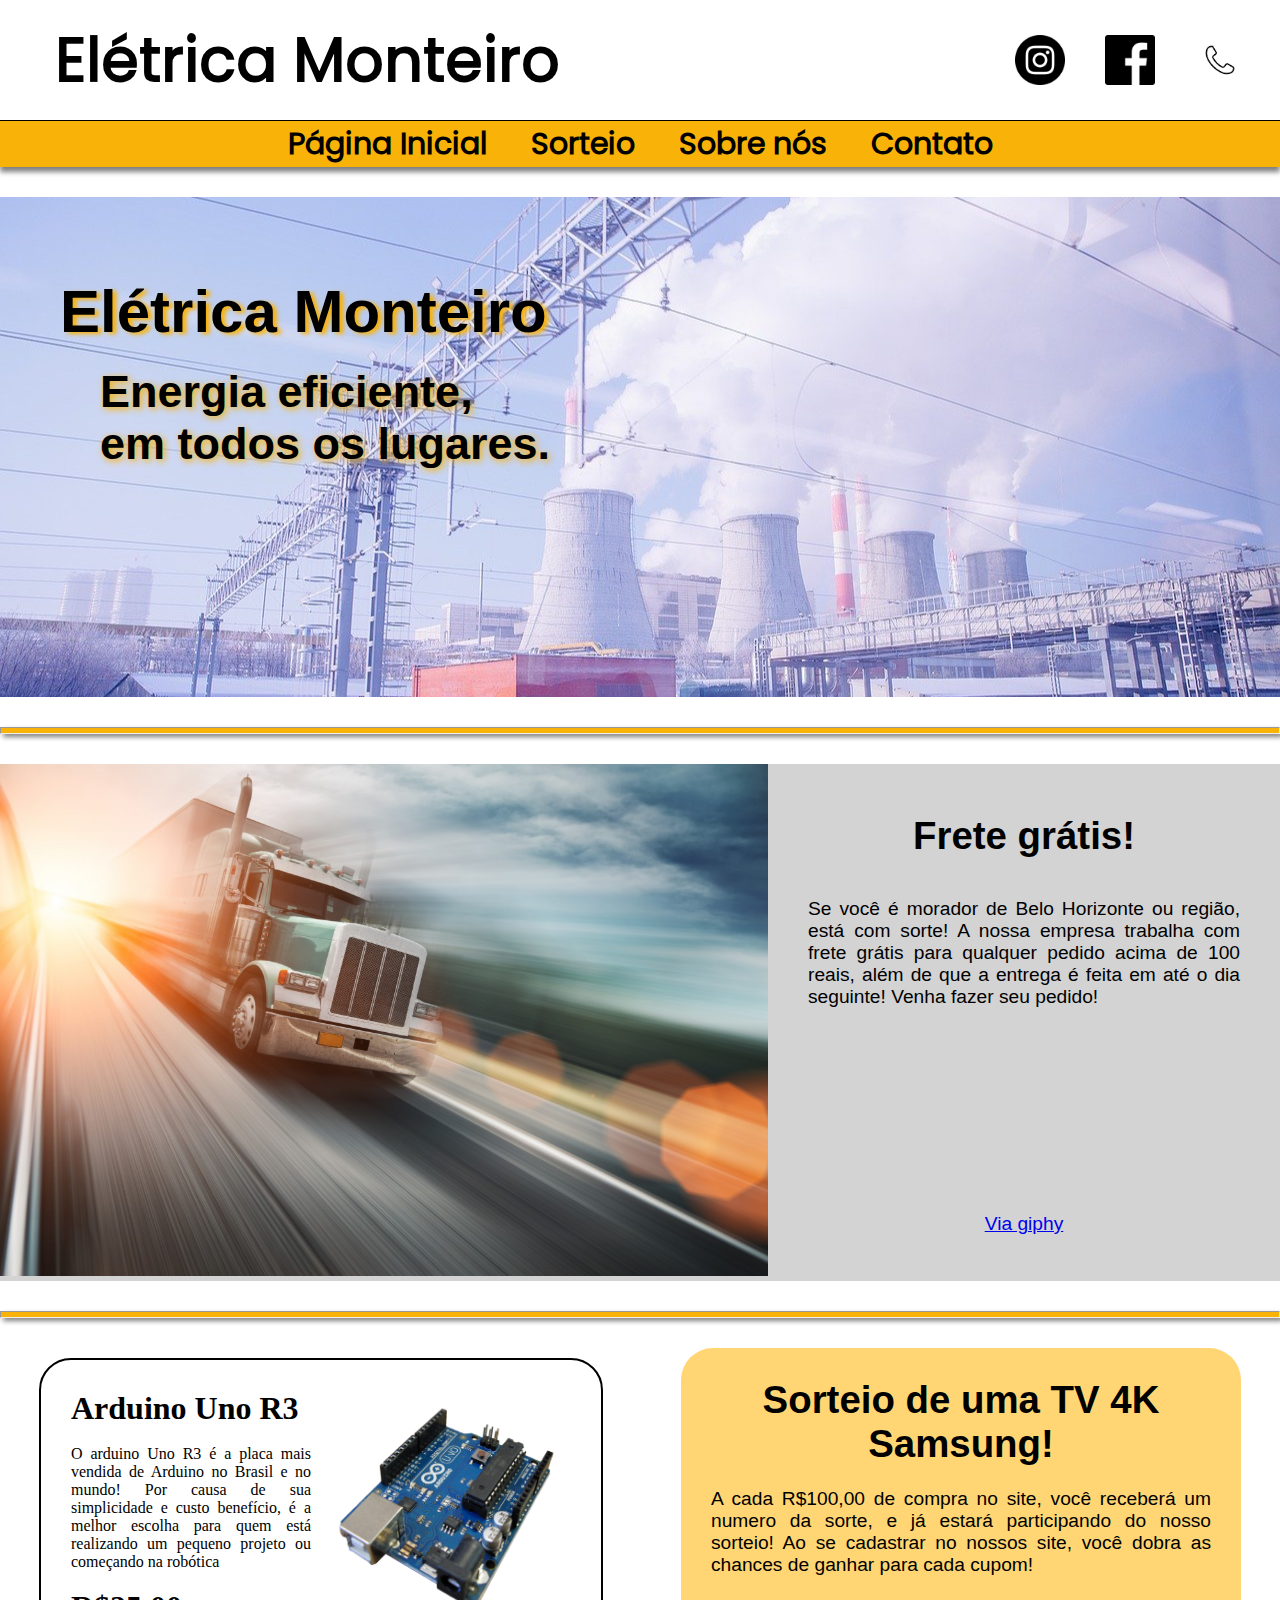
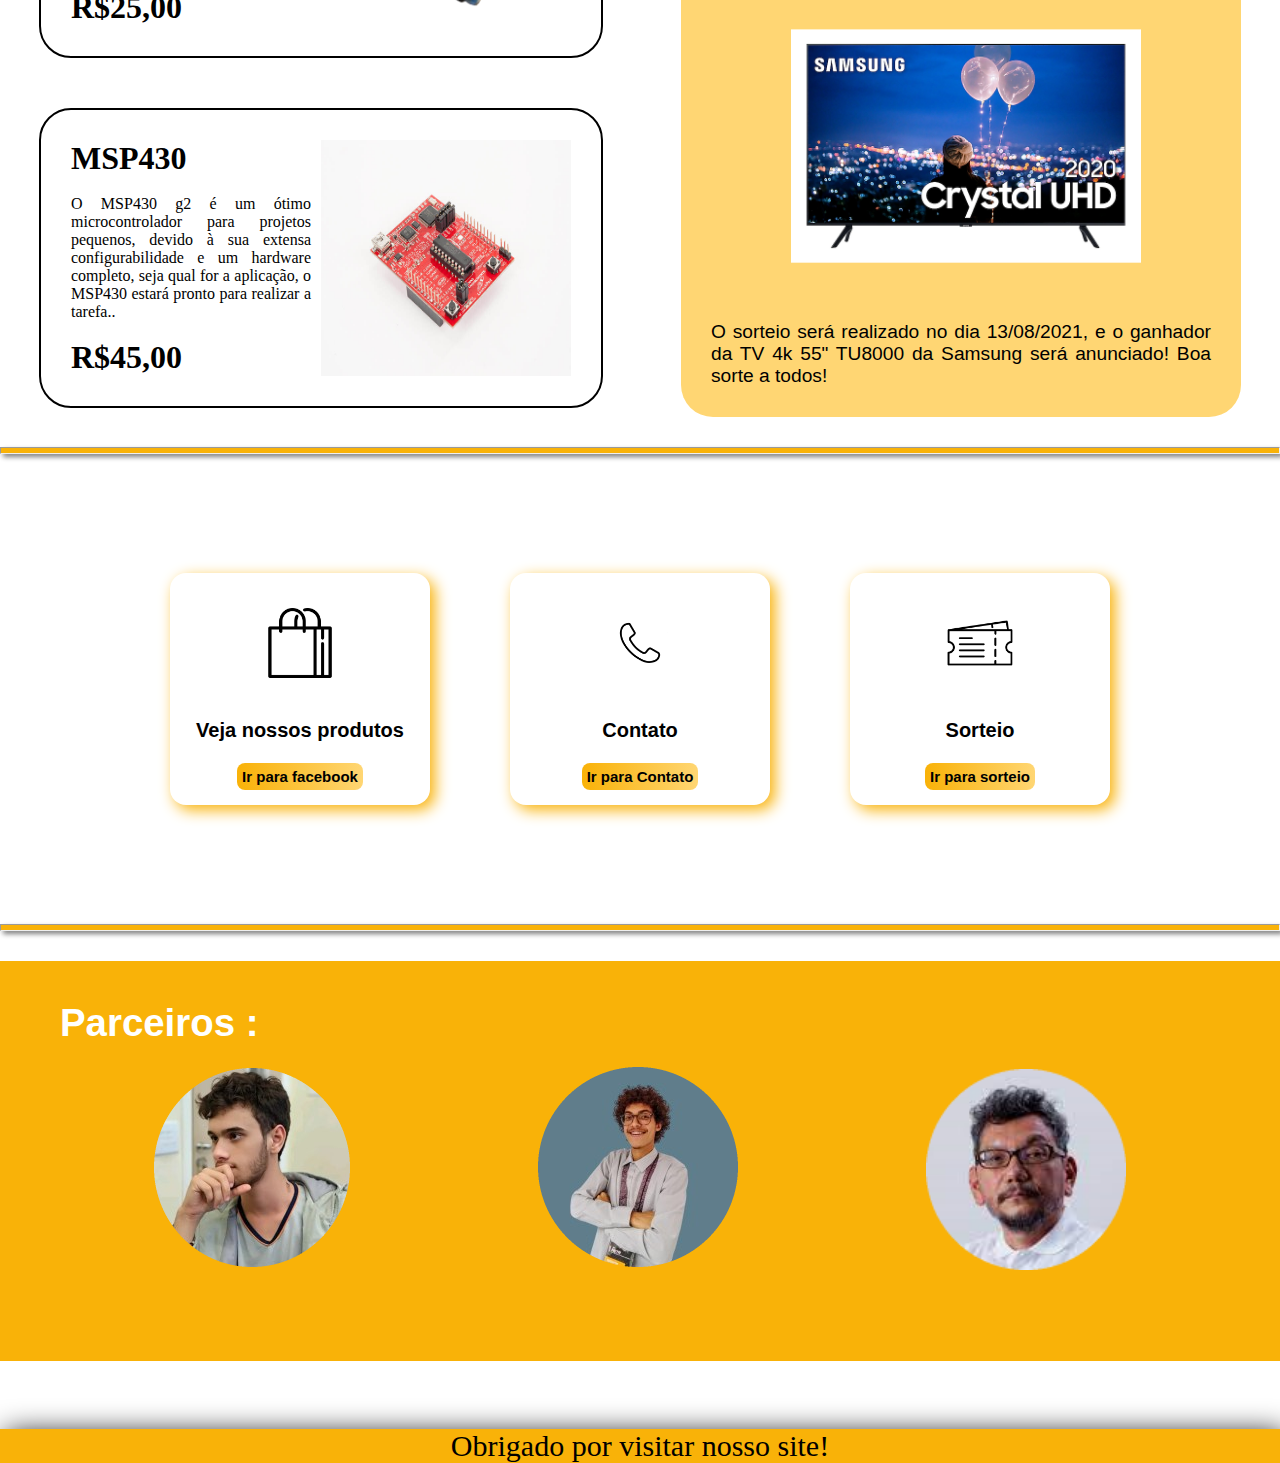
<file: index.html>
<!DOCTYPE html>
    <html lang="pt-br">
    <head>

        <meta charset="utf-8">
        <title>Elétrica Monteiro</title>
        <link rel="stylesheet" href="styleindex.css" >
    </head>
    
    <body>

        <header>
            <a href="index.html" style="text-decoration: none;"><h1>Elétrica Monteiro</h1></a>
            <section>
                <div class="icone"><a href="https://www.freepik.com" title="Freepik" ><img src="arquivos/instagram.png"></a></div><!--Icons made by <a href="https://www.freepik.com" title="Freepik">Freepik</a> from <a href="https://www.flaticon.com/" title="Flaticon">www.flaticon.com</a>-->
                <div class="icone"><a href="https://www.freepik.com" title="Freepik" ><img src="arquivos/logotipo-do-aplicativo-do-facebook.png" ></a></div><!--Icons made by <a href="https://www.freepik.com" title="Freepik">Freepik</a> from <a href="https://www.flaticon.com/" title="Flaticon">www.flaticon.com</a>-->
                <div class="icone"><a href="https://www.freepik.com" title="Freepik" ><img src="arquivos/telefone.png" ></a></div><!--Icons made by <a href="https://www.freepik.com" title="Freepik">Freepik</a> from <a href="https://www.flaticon.com/" title="Flaticon">www.flaticon.com</a>-->
            </section>    
        </header>   

        <nav>
            <a href="index.html">Página Inicial</a>
            <a href="sorteio.html">Sorteio</a>
            <a href="nos.html">Sobre nós</a>
            <a href="contato.html">Contato</a>
        </nav>

        <div class="principal">     <!--Primeira linha de conteúdo, apresentação da empresa-->
                
            <h1 id="titulo">Elétrica Monteiro</h1>
            <h2 id="subtitulo">Energia eficiente, <br>em todos os lugares.</h2>
            
        </div>

        <hr>
        
        <section id="frete">        <!--Segunda linha de conteúdo, com informações sobre o frete-->
            <div id="truck"><img src="arquivos/truck.jpg"></div>
            <div>
                <h1>Frete grátis!</h1>
                <p>Se você é morador de Belo Horizonte ou região, está com sorte! A nossa empresa trabalha com frete grátis para qualquer
                    pedido acima de 100 reais, além de que a entrega é feita em até o dia seguinte! Venha fazer seu pedido!
                </p>
                    <iframe src="https://giphy.com/embed/LP5BIhoTTyn8kgmo0Y" width="150" height="150" frameBorder="0" class="giphy-embed" ></iframe>
                    <br>
                    <a href="https://giphy.com/gifs/amazing-discount-digikala-LP5BIhoTTyn8kgmo0Y">Via giphy</a>
            </div>
        </section>

        <hr>


        <section class="flex">      <!--Terceira linha de conteúdo, com duas "promoçoes" de produtos, alem de informações sobre o sorteio-->

            <section style="margin:auto;">
                <div class="promocao">
                    <div >
                        <h1>Arduino Uno R3</h1> <br>
                        <p> O arduino Uno R3 é a placa mais vendida de Arduino no Brasil e no mundo! Por causa de sua simplicidade
                            e custo benefício, é a melhor escolha para quem está realizando um pequeno projeto ou começando na robótica
                        </p> <br>
                        <h1><b>R$25,00</b></h1>
                    </div>
                    <img src="arquivos/Arduino-uno-perspective.png">
                </div>

                <div class="promocao">
                    <div>
                        <h1>MSP430</h1> <br>
                        <p> O MSP430 g2 é um ótimo microcontrolador para projetos pequenos, devido à sua extensa configurabilidade e 
                            um hardware completo, seja qual for a aplicação, o MSP430 estará pronto para realizar a tarefa..
                        </p> <br>
                        <h1><b>R$45,00</b></h1>
                    </div>
                    <img src="arquivos/msp430.jpg">
                </div>

            </section>

            <aside>     <!--Informações sobre o sorteio-->
                <h1 style="text-align: center;">Sorteio de uma TV 4K Samsung!</h1> <br>
                <p>
                    A cada R$100,00 de compra no site, você receberá um numero da sorte, e já estará participando do nosso sorteio! Ao se cadastrar no nossos
                    site, você dobra as chances de ganhar para cada cupom!
                </p>
                <img src="arquivos/tv4k.webp">
                <p>
                    O sorteio será realizado no dia 13/08/2021, e o ganhador da TV 4k 55" TU8000 da Samsung será anunciado! Boa sorte a todos!
                </p>
            </aside>

        </section>

        <hr>

        <section class="container">     <!-- Cartões interativos com redirecionamentos-->
    
            <div class="card">  <!--Cartão que leva ao facebook (inexistente)-->
            <a><div><img src="arquivos/sacola-de-compras-aberta.png"></div></a><!--<div>Ícones feitos por <a href="https://www.freepik.com" title="Freepik">Freepik</a> from <a href="https://www.flaticon.com/br/" title="Flaticon">www.flaticon.com</a></div>-->
                <br>
                <h1>Veja nossos produtos</h1>
                <br>
                <a><button>Ir para facebook</button></a>
            </div>

            <div class="card">  <!--Cartão de conotato-->
                <a href="contato.html"><div><img src="arquivos/telefone.png"></div></a>    
                <br>
                <h1>Contato</h1>
                <br>
                <a href="contato.html"><button>Ir para Contato</button></a>
            </div>

            <div class="card">      <!--Cartão que leva ao sorteio-->
                <a href="sorteio.html"><div><img src="arquivos/ticket.png"></div></a><!-- <div>Icons made by <a href="https://www.flaticon.com/authors/good-ware" title="Good Ware">Good Ware</a> from <a href="https://www.flaticon.com/" title="Flaticon">www.flaticon.com</a></div>-->
                <br>
                <h1>Sorteio</h1>
                <br>
                <a href="sorteio.html"><button>Ir para sorteio</button></a>
            </div>

        </section>

        <hr>

        <section class="parceiros">
            <h1> Parceiros : </h1> 
            
            <br>
            
            <div>

                <div><a href="https://www.linkedin.com/in/hugo-maia-1a2510195/"><img src="arquivos/hugo.png" alt="Hugo Maia"></a></div>

                <div> <a href="https://www.linkedin.com/in/joao-nonato/"><img src="arquivos/nonato.png" alt="João Nonato"></a></div>

                <div><img src="arquivos/anno.png" width="200px" alt="Hideaki Anno"></div>

            </div>

        </section>

        <br>

        <footer>
            <p>Obrigado por visitar nosso site!</p>
        </footer>
    
    </body>
</file>
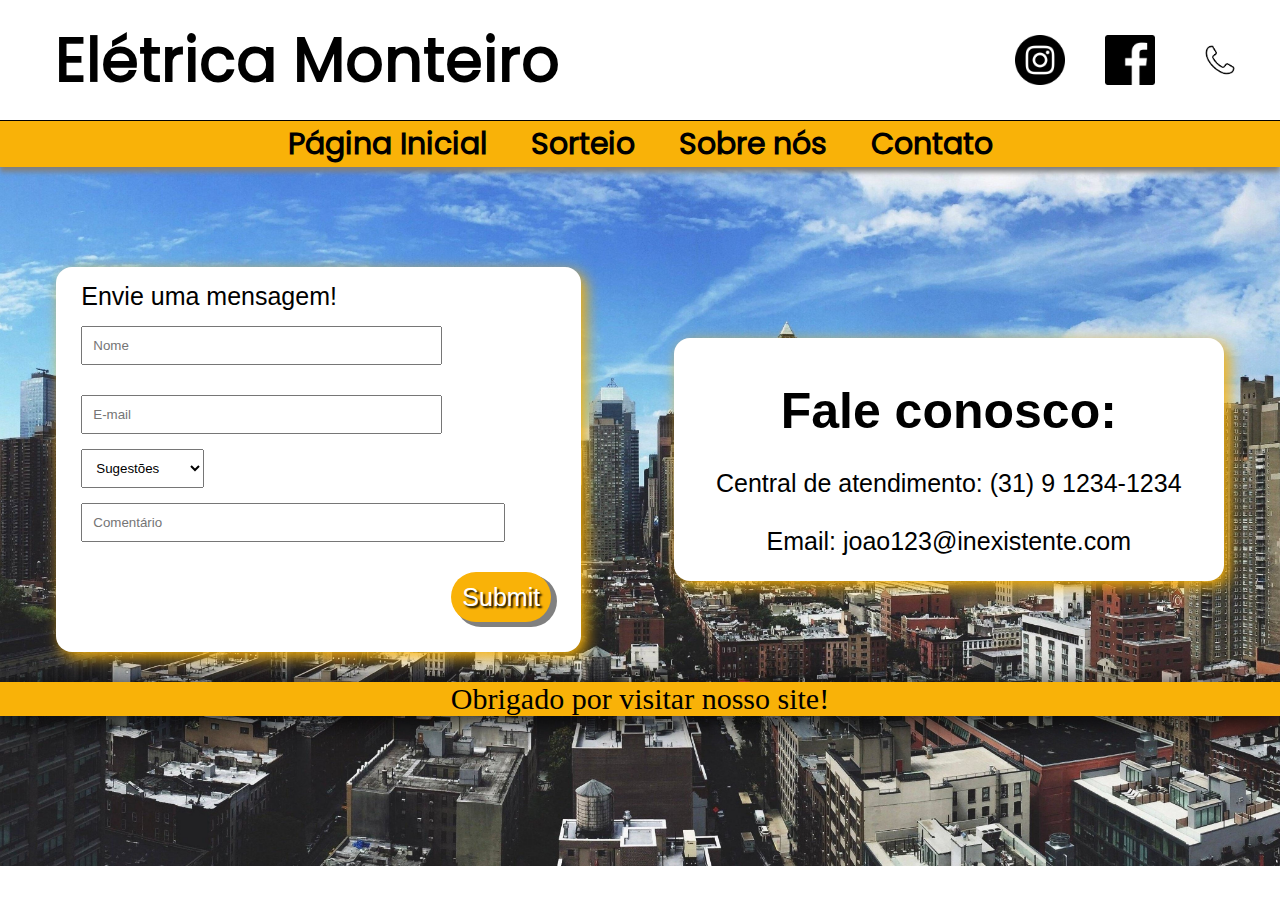
<file: contato.html>
<!DOCTYPE html>
    <html lang="pt-br">
    <head>

        <meta charset="utf-8">
        <title>Serviços</title>
        <link rel="stylesheet" href="stylecontato.css" >
    </head>
    
    <body>

        <header>
            <a href="index.html" style="text-decoration: none;"><h1>Elétrica Monteiro</h1></a>
            <section>
                <div class="icone"><a href="https://www.freepik.com" title="Freepik" ><img src="arquivos/instagram.png"></a></div><!--Icons made by <a href="https://www.freepik.com" title="Freepik">Freepik</a> from <a href="https://www.flaticon.com/" title="Flaticon">www.flaticon.com</a>-->
                <div class="icone"><a href="https://www.freepik.com" title="Freepik" ><img src="arquivos/logotipo-do-aplicativo-do-facebook.png" ></a></div><!--Icons made by <a href="https://www.freepik.com" title="Freepik">Freepik</a> from <a href="https://www.flaticon.com/" title="Flaticon">www.flaticon.com</a>-->
                <div class="icone"><a href="https://www.freepik.com" title="Freepik" ><img src="arquivos/telefone.png" ></a></div><!--Icons made by <a href="https://www.freepik.com" title="Freepik">Freepik</a> from <a href="https://www.flaticon.com/" title="Flaticon">www.flaticon.com</a>-->
            </section>    
        </header>   

        <nav>
            <a href="index.html">Página Inicial</a>
            <a href="sorteio.html">Sorteio</a>
            <a href="nos.html">Sobre nós</a>
            <a href="contato.html">Contato</a>
        </nav>

        <section class="container">

            <div class="card">          <!--Formulario de contato-->
                <form action="contato.php" method="GET">
                    <p>Envie uma mensagem!</p>
                    <input type="text" placeholder="Nome" size="40" required>  <br>
                    <input type="email" placeholder="E-mail" size="40" required>   <br>
                    <select style="padding:10px;" required>
                        <option>Sugestões</option>
                        <option>Dúvidas</option>
                        <option>Reclamações</option>
                        <option>Outros</option>
                    </select>
                    <p><input type="text" size="70" placeholder="Comentário" required></p>

                    <div id="enviar"><input type="submit" class="but"></div>
                </form>
            </div>

            <div class="card">      <!--Dados de contato-->
                <br> <h1>Fale conosco:</h1> <br> 
                <p>Central de atendimento: (31) 9 1234-1234</p> <br>
                <p>Email: joao123@inexistente.com</p>
            </div>

        </section>
    
        <footer>
            <p>Obrigado por visitar nosso site!</p>
        </footer>
    
    </body>
</file>
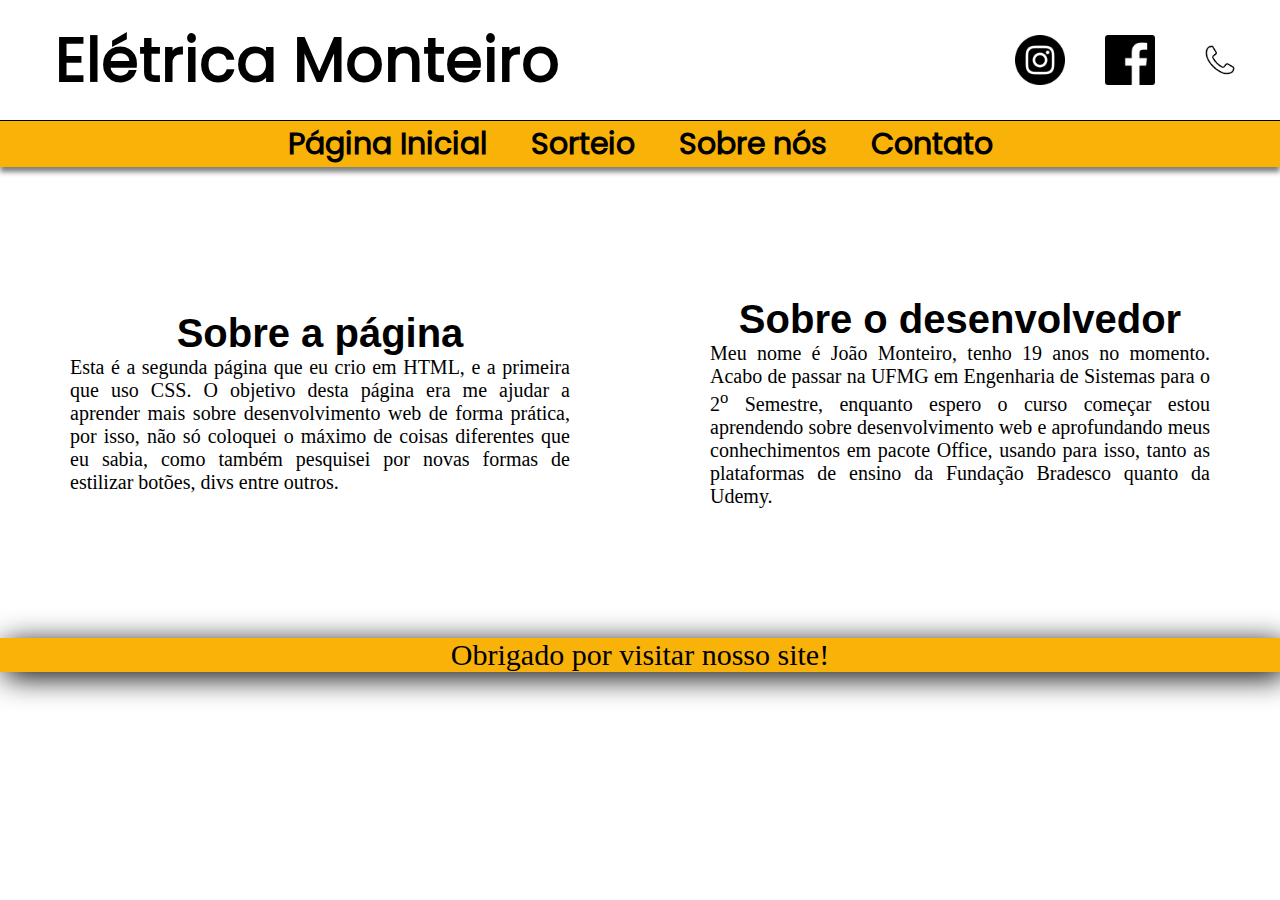
<file: nos.html>
<!DOCTYPE html>
    <html lang="pt-br">
    <head>

        <meta charset="utf-8">
        <title>Serviços</title>
        <link rel="stylesheet" href="stylenos.css" >
    </head>
    
    <body>

        <header>
            <a href="index.html" style="text-decoration: none;"><h1>Elétrica Monteiro</h1></a>
            <section>
                <div class="icone"><a href="https://www.freepik.com" title="Freepik" ><img src="arquivos/instagram.png"></a></div><!--Icons made by <a href="https://www.freepik.com" title="Freepik">Freepik</a> from <a href="https://www.flaticon.com/" title="Flaticon">www.flaticon.com</a>-->
                <div class="icone"><a href="https://www.freepik.com" title="Freepik" ><img src="arquivos/logotipo-do-aplicativo-do-facebook.png" ></a></div><!--Icons made by <a href="https://www.freepik.com" title="Freepik">Freepik</a> from <a href="https://www.flaticon.com/" title="Flaticon">www.flaticon.com</a>-->
                <div class="icone"><a href="https://www.freepik.com" title="Freepik" ><img src="arquivos/telefone.png" ></a></div><!--Icons made by <a href="https://www.freepik.com" title="Freepik">Freepik</a> from <a href="https://www.flaticon.com/" title="Flaticon">www.flaticon.com</a>-->
            </section>    
        </header>   

        <nav>
            <a href="index.html">Página Inicial</a>
            <a href="sorteio.html">Sorteio</a>
            <a href="nos.html">Sobre nós</a>
            <a href="contato.html">Contato</a>
        </nav>

        <section class="row">

            <div > <!--Sobre a página-->
                <h1>Sobre a página</h1>
                <p>Esta é a segunda página que eu crio em HTML, e a primeira que uso CSS. O objetivo desta página era me ajudar a aprender mais sobre
                    desenvolvimento web de forma prática, por isso, não só coloquei o máximo de coisas diferentes que eu sabia, como também
                    pesquisei por novas formas de estilizar botões, divs entre outros. 
                </p>
            </div>

            <div> <!--Sobre o desenvolvedor-->
                <h1 >Sobre o desenvolvedor</h1>
                <p >Meu nome é João Monteiro, tenho 19 anos no momento. Acabo de passar na UFMG em Engenharia de Sistemas para o 2<sup>o</sup>
                    Semestre, enquanto espero o curso começar estou aprendendo sobre desenvolvimento web e aprofundando meus conhechimentos em
                    pacote Office, usando para isso, tanto as plataformas de ensino da Fundação Bradesco quanto da Udemy.
                    
                </p>                
            </div>

        </section>

        <footer>
            <p>Obrigado por visitar nosso site!</p>
        </footer>
       
    </body>
</file>
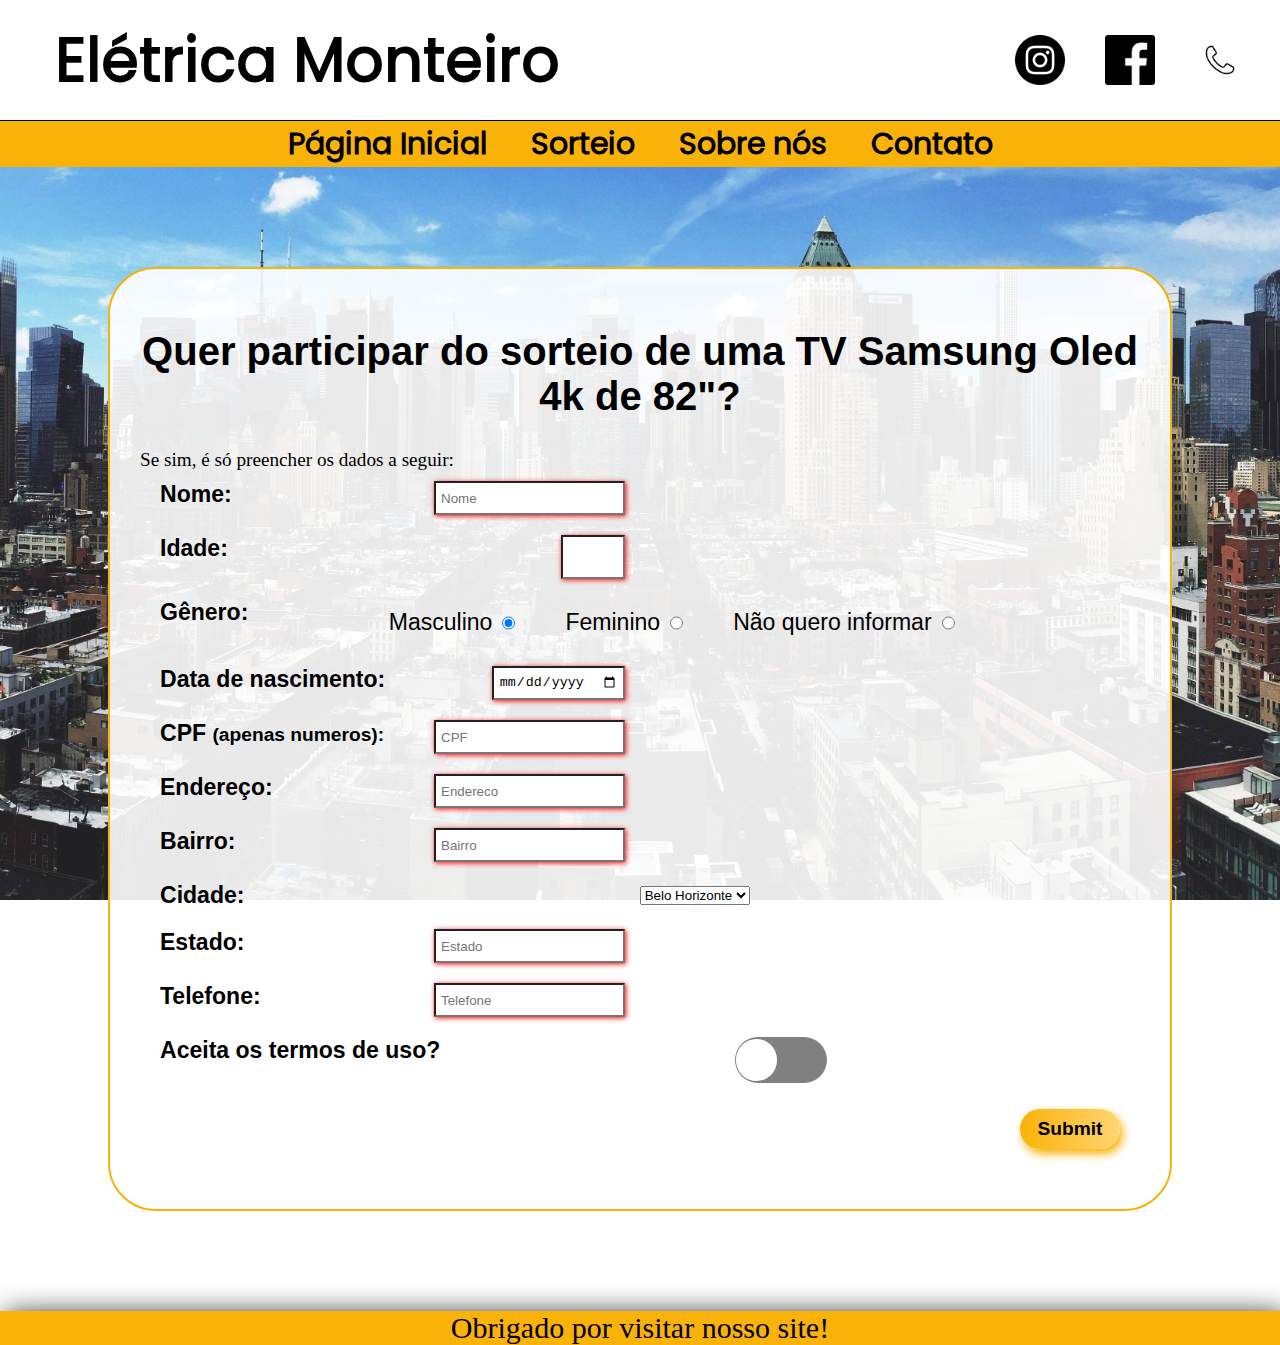
<file: sorteio.html>
<!DOCTYPE html>
<html lang="pt-br">
<head>

    <meta charset="utf-8">
    <title>Elétrica Monteiro</title>
    <link rel="stylesheet" href="stylesorteio.css" >
</head>

<body> 

    <header>
        <a href="index.html" style="text-decoration: none;"><h1>Elétrica Monteiro</h1></a>
        <section>
            <div class="icone"><a href="https://www.freepik.com" title="Freepik" ><img src="arquivos/instagram.png"></a></div><!--Icons made by <a href="https://www.freepik.com" title="Freepik">Freepik</a> from <a href="https://www.flaticon.com/" title="Flaticon">www.flaticon.com</a>-->
            <div class="icone"><a href="https://www.freepik.com" title="Freepik" ><img src="arquivos/logotipo-do-aplicativo-do-facebook.png" ></a></div><!--Icons made by <a href="https://www.freepik.com" title="Freepik">Freepik</a> from <a href="https://www.flaticon.com/" title="Flaticon">www.flaticon.com</a>-->
            <div class="icone"><a href="https://www.freepik.com" title="Freepik" ><img src="arquivos/telefone.png" ></a></div><!--Icons made by <a href="https://www.freepik.com" title="Freepik">Freepik</a> from <a href="https://www.flaticon.com/" title="Flaticon">www.flaticon.com</a>-->
        </section>    
    </header>   

    <nav>
        <a href="index.html">Página Inicial</a>
        <a href="sorteio.html">Sorteio</a>
        <a href="nos.html">Sobre nós</a>
        <a href="contato.html">Contato</a>
    </nav>

    <section class="content">

        <div class="formulario">

            <form method="GET" action="formulario.php"> <!--Formulário a ser preenchido pelo cliente que quiser participar do sorteio-->
                
                <h1>Quer participar do sorteio de uma TV Samsung Oled 4k de 82"?</h1>
                <p>Se sim, é só preencher os dados a seguir:</p>

                <div>
                <label for="nome" >Nome:</label>
                <input type="text" placeholder="Nome" id="nome" minlength="10" required>
                </div>
                
                <div>
                <label for="idade">Idade:</label>
                <input type="number" id="idade"  min="18" required> 
                </div>
                
                <div >
                    <label>Gênero:</label>  
                    <br>
                    <div id="genero">
                        <label for="masculino">Masculino</label>
                        <input type="radio" name="genero" checked id="masculino">
                        <label for="feminino">Feminino</label>
                        <input type="radio" name="genero" id="feminino">
                        <label for="naoinformar">Não quero informar</label>
                        <input type="radio" name="genero" id="naoinformar">
                    </div>
                </div>
                
                <div>
                    <label for="nasc">Data de nascimento:</label>
                    <input type="date" id="nasc" class="alinhar" required>
                </div>
                
                <div>
                    <label for="cpf" >CPF <small>(apenas numeros):</small></label>
                    <input type="text" id="cpf" class="alinhar" placeholder="CPF" required>
                </div>
                
                <div>
                    <label for="endereco" >Endereço:</label>
                    <input type="text" placeholder="Endereco" id="endereco"  required>
                </div>
                
                <div>
                    <label for="bairro" >Bairro:</label>
                    <input type="text" placeholder="Bairro" id="bairro"  required>
                </div>
                
                <div>
                    <label for="cidade" >Cidade:</label>
                    <select placeholder="Cidade" id="cidade" required itemid="cidade">
                        <option value="BH">Belo Horizonte</option>    
                        <option value="contagem">Contagem</option>    
                        <option value="Betim">Betim</option>    
                    </select>
                        <input type="hidden">
                </div>
                
                <div>
                    <label for="estado" >Estado:</label>
                    <input type="text" placeholder="Estado" id="estado" required >
                </div>
                
                <div>
                    <label for="tel" >Telefone:</label>
                    <input type="tel" placeholder="Telefone" id="tel" required >
                </div>

                <div>
                    <label>Aceita os termos de uso?</label>
                    <input type="checkbox" class="checkbox" id="participacao" required>
                    <label for="participacao" class="BOTAO" id="but"></label>
                    <br>
                </div>

                <div>
                    <input type="submit" id="enviar">
                </div>
            </form>

        </div>

    </section>

    <footer>
        <p>Obrigado por visitar nosso site!</p>
    </footer>

</body>
</file>
<file: styleindex.css>
* {
    margin: 0px;
    padding: 0px;
}

@font-face {
    font-family: Poppins;
    src: url(arquivos/Poppins-Regular.ttf);
}

header {
    margin: auto;
    padding:15px;
    display:flex;
    height: fit-content;
    box-shadow: 0px 1px black;
}

header h1 {
    margin-left: 40px;
    margin-right: auto;
    text-align: left;
    font-family:Poppins, Arial;
    font-size: 60px;
    color: black;
}

header section {
    display: flex;
    margin-left: auto;
}

.icone {
    width: 50px;
    height: 50px;
    margin: 20px 20px;
}

.icone img {
    width: 50px;
}

nav {
    margin: auto;
    margin-top: 1px;
    box-shadow: 0px 5px 5px grey;
    text-align: center;
    background-color: #F9B208;
}

nav a {
    font-family: Poppins,Arial;
    font-size: 30px;
    text-decoration:none;
    color:black;
    font-weight: 700;
    padding-inline: 20px;
}

body {
    justify-content: center;
    align-items: center;
}

body hr {
    margin: 30px auto;
    height: 5px;
    background-color: #F9B208;
    box-shadow: 3px 3px 5px grey;
}

.principal {
    margin: 30px auto;
    min-height: 500px;
    background-image: url(arquivos/thermal-power.jpg);
    background-position: center center;
    background-repeat: no-repeat;
    background-attachment:local;
    background-size: cover;
}

#titulo {
    padding-top: 80px;
    padding-left: 60px;
    font-family: "Paddins",Arial;
    font-size: 60px;
    font-weight: 600;
    text-shadow: 4px 2px 4px #F9B208;
}

#subtitulo {
    padding-top: 20px;
    padding-left: 100px;
    font-family: "Paddins",Arial;
    font-size: 45px;
    font-weight: 600;
    text-shadow: 2px 2px 7px #F9B208;
}

#frete {
    display: flex;
    background-color: lightgrey;
    font-family: 'Paddins',Arial;
    font-weight: 100;
    font-size: larger;
    text-align: center;
    vertical-align: auto;
}

#truck {
    margin: auto;
    min-width: 60%;
}

#frete div img {
    width:100%;
}

#frete div h1 {
    margin: 50px auto 20px auto;
    text-align: center;
}

#frete div p {
    text-align: justify;
    padding: 20px 40px;
    margin-bottom: 30px;
}

.flex {
    display: flex;
    margin: auto;
}

.promocao {
    border: 2px double black;
    border-radius: 32px;
    padding: 30px 30px;
    margin: 50px auto;
    width: 500px;
    display: flex;
    text-align: justify;
}

.promocao:first-child {
    margin-top: 0px;
}

.promocao:last-child {
    margin-bottom: 0px;
}

.promocao img {
    width: 250px;
    margin-left: 10px;
}

.flex aside {
    margin: auto;
    padding: 30px 30px;
    background-color: #ffd673;
    border-radius: 32px;
    max-width: 500px;
    font-family: "Paddins",Arial;
    font-size: larger;
    text-align: justify;
}

.flex aside img {
    width: 350px;
    margin: 30px 80px;
}

.container   {
    padding: 30px;
    display: flex;
    margin: 30px auto;
    min-height: 350px;
    justify-content: center;
}

.card {
    margin: auto 40px;
    border-radius: 16px;
    padding: 5px;
    text-align: center;
    box-shadow: 5px 5px 15px #F9B208;
    min-width: 250px;
    min-height: 200px;
    font-family: "Paddins",Arial;
    font-size: 10px;
}

.card div {
    width: 70px;
    height: 70px;
    margin: 30px auto;
}

.card div:hover {
    height: 100px;
    margin: 10px auto;
}

.card div img {
    width: 100%;
}

.card:hover {
    transition: box-shadow 1s;
    margin: auto 20px;
    border-radius: 16px;
    padding: 5px;
    text-align: center;
    box-shadow: 15px 15px 20px #F9B208;
    width: 100%;
    max-width: 30px;
    font-size: large;
}

.card button {
    border-radius: 8px;
    border:none;
    background: linear-gradient(to right, #F9B208, #ffd673);
    cursor: pointer;
    font-size: 15px;
    font-weight: 700;
    padding:5px;
    margin: 10px auto;
}

.parceiros {
    font-family: "Paddins",Arial;
    font-size: larger;
    color: white;
    background-color: #F9B208;
    margin: auto;
    min-height: 320px;
    margin-bottom: 50px;
    padding: 40px 60px;
    align-items: center;
}

.parceiros div {
    display: flex;
    margin: auto;
}

.parceiros div div img:hover {
    width: 250px;
}
footer {
    background-color: #F9B208;
    text-align: center;
    font-size: 30px;
    box-shadow: 5px 5px 30px black;
}

@media screen and (max-width: 870px) {

    header {
        max-width: min-content;
    }
    
    header h1 {
        max-width: min-content;
        margin: auto;
    }

    .container {
        flex-direction: column;
        width: fit-content;
    }

    #frete {
        flex-direction: column;
    }

    .flex {
        flex-direction: column;
    }

    .flex aside {
        margin-top: 40px;
    }

    .card {
        margin: auto;
        margin-top: 50px;
        max-height: 300px;
    }

    .card:hover {
        transition: box-shadow 1s;
        margin: 30px 20px;
        border-radius: 16px;
        padding: 5px;
        text-align: center;
        box-shadow: 15px 15px 20px #F9B208;
        width: 100%;
        max-width: 30px;
        font-size: large;
    }

    .parceiros div {
        flex-direction:column;
        margin: 30px auto;
    }

}
</file>
<file: stylecontato.css>
* {
    margin: 0px;
    padding: 0px;
}

@font-face {
    font-family: Poppins;
    src: url(arquivos/Poppins-Regular.ttf);
}

header {
    margin: auto;
    padding:15px;
    display:flex;
    height: fit-content;
    box-shadow: 0px 1px black;
}

header h1 {
    margin-left: 40px;
    margin-right: auto;
    text-align: left;
    font-family:Poppins, Arial;
    font-size: 60px;
    color: black;
}

header section {
    display: flex;
    margin-left: auto;
}

.icone {
    width: 50px;
    height: 50px;
    margin: 20px 20px;
}

.icone img {
    width: 50px;
}

nav {
    margin: auto;
    margin-top: 1px;
    box-shadow: 0px 5px 5px grey;
    text-align: center;
    background-color: #F9B208;
}

nav a {
    font-family: Poppins,Arial;
    font-size: 30px;
    text-decoration:none;
    color:black;
    font-weight: 700;
    padding-inline: 20px;
}

body {
    justify-content: center;
    align-items: center;
    background-image: url(arquivos/city.jpg);
    background-repeat: no-repeat;
    background-size:cover;
    background-position: center 150px;
    min-height: 500px;
}

#titulo {
    padding-top: 50px;
    padding-left: 20px;
    color:white;
    font-family: "Paddins",Arial;
    font-size: 60px;
    font-weight: 600;
    text-shadow: 2px 2px 2px black;
}

#subtitulo {
    padding-top: 20px;
    padding-left: 50px;
    color:white;
    font-family: "Paddins",Arial;
    font-size: 45px;
    font-weight: 600;
    text-shadow: 2px 2px 7px black;
}

.container   {
    padding: 10px;
    display: flex;
    margin: auto;
    margin-top: 70px;
    justify-content: center;
}


.card:first-child {
    margin: 20px auto;
    border-radius: 16px;
    padding: 15px 0px 15px 25px;
    text-align: left;
    font-family: "Paddins",Arial;
    font-weight: 400;
    background-color: white;
    box-shadow: 5px 5px 15px #F9B208;
    min-width: 500px;
    font-family: "Paddins",Arial;
    font-size: 25px;
}

.card {
    margin: auto;
    min-width: 500px;
    height: fit-content;
    border-radius: 16px;
    padding: 15px 25px 25px 25px;
    text-align: center;
    font-weight: 400;
    font-family: "Paddins",Arial;
    font-size: 25px;
    background-color: white;
    box-shadow: 5px 5px 15px #F9B208;
}

.card:hover {
    transition: box-shadow 1s;
    box-shadow: 15px 15px 20px #F9B208;
}

.card input {
    margin: 15px auto;
    padding:10px;
    max-width: 400px;
}

.card button {
    border-radius: 8px;
    border:none;
    background: linear-gradient(to right, #F9B208, #ffd673);
    cursor: pointer;
    font-size: 15px;
    font-weight: 700;
    padding:5px;
}

.but {
    min-height: 50px;
    min-width: 100px;
    background-color: #F9B208;
    color:white;
    font-size: 25px;
    text-shadow: 2px 2px 2px black;
    display: inline-block;
    border: none;
    cursor: pointer;
    border-radius: 1em;
    box-shadow: 5px 4px 0 1px grey;
    transition: all 0.1s ease;
}

.but:active {
    box-shadow: 0 0 0 0 grey, inset 4px 6px 1px rgb(59, 59, 59);
    transition: (3px,3px);
}

#enviar {
    display: inline-block;
    margin: auto auto auto 370px;
}

footer {
    background-color: #F9B208;
    text-align: center;
    font-size: 30px;
    box-shadow: 5px 5px 30px black;
}

@media screen and (max-width: 1100px) {

    header {
        max-width: min-content;
    }
    
    header h1 {
        max-width: min-content;
        margin: auto;
    }

    .container {
        flex-direction: column;
    }

    .container div {
        margin: 30px auto;
    }
}
</file>
<file: stylenos.css>
* {
    margin: 0px;
    padding: 0px;
}

@font-face {
    font-family: Poppins;
    src: url(arquivos/Poppins-Regular.ttf);
}

header {
    margin: auto;
    padding:15px;
    display:flex;
    height: fit-content;
    box-shadow: 0px 1px black;
}

header h1 {
    margin-left: 40px;
    margin-right: auto;
    text-align: left;
    font-family:Poppins, Arial;
    font-size: 60px;
    color: black;
}

header section {
    display: flex;
    margin-left: auto;
}

.icone {
    width: 50px;
    height: 50px;
    margin: 20px 20px;
}

.icone img {
    width: 50px;
}

nav {
    margin: auto;
    margin-top: 1px;
    box-shadow: 0px 5px 5px grey;
    text-align: center;
    background-color: #F9B208;
}

nav a {
    font-family: Poppins,Arial;
    font-size: 30px;
    text-decoration:none;
    color:black;
    font-weight: 700;
    padding-inline: 20px;
}

.icone {
    width: 50px;
    height: 50px;
    margin: 20px 20px;
}

.icone img {
    width: 100%;
}

.row {
    display: flex;
    font-size:20px;
    margin: 125px auto;
}


.row div {
    text-align: justify;
    max-width: 500px;
    padding: 5px;
    margin: auto;
}

.row div h1 {
    font-family: "Paddins",Arial;
    text-align: center;
}

footer {
    background-color: #F9B208;
    text-align: center;
    font-size: 30px;
    box-shadow: 5px 5px 30px black;
}

@media screen and (max-width: 870px) {

    header {
        max-width: min-content;
    }
    
    header h1 {
        max-width: min-content;
        margin: auto;
    }

    .row {
        display:flex;
        flex-direction: column;
        max-width: 500px;
    }

    .row div {
        margin: 30px auto;
    }

}
</file>
<file: stylesorteio.css>
* {
    margin: 0px;
    padding: 0px;
}

@font-face {
    font-family: Poppins;
    src: url(arquivos/Poppins-Regular.ttf);
}

header {
    margin: auto;
    padding:15px;
    display:flex;
    height: fit-content;
    box-shadow: 0px 1px black;
}

header h1 {
    margin-left: 40px;
    margin-right: auto;
    text-align: left;
    font-family:Poppins, Arial;
    font-size: 60px;
    color: black;
}

header section {
    display: flex;
    margin-left: auto;
}

.icone {
    width: 50px;
    height: 50px;
    margin: 20px 20px;
}

.icone img {
    width: 50px;
}

nav {
    margin: auto;
    margin-top: 1px;
    box-shadow: 0px 5px 5px grey;
    text-align: center;
    background-color: #F9B208;
}

nav a {
    font-family: Poppins,Arial;
    font-size: 30px;
    text-decoration:none;
    color:black;
    font-weight: 700;
    padding-inline: 20px;
}

.content {
    padding-top: 100px;
    padding-bottom: 100px;
    background-image: url(arquivos/city.jpg);
    background-repeat: no-repeat;
    background-attachment:fixed;
    background-position: center center;
    background-size: cover;
}

.formulario {
    margin: auto;
    padding: 30px;
    padding-bottom: 50px;
    border: 2px solid #F9B208;
    border-radius: 48px;
    font-size: larger;
    max-width: 1000px;
    background: rgba(255,255,255, 0.9);
}

.formulario h1 {
    font-family: "Paddins",Arial;
    font-weight: 700;
    font-size: 40px;
    text-align: center;
    margin: 30px 0px;
}

.formulario label {
    font-weight: 700;
    font-family: "Paddins",Arial;
}

.checkbox {
    position: absolute;
    left: -9999px;
}

.BOTAO {
    display:inline-block;
    position: relative;
    cursor: pointer;
}

.BOTAO::before {
    content: " ";
    background: grey;
    display: inline-block;
    width: 4em;
    height: 2em;
    border-radius: 1em;
}

.BOTAO::after {
    content: " ";
    position: absolute;
    top: 0.1em;
    left: 0.025em;
    width: 1.8em;
    height: 1.8em;
    background-color: white;
    border-radius: 1em;
    transition: all 0.5s;
}


.checkbox:checked + .BOTAO::before {
    background:#F9B208;
}

.checkbox:checked + .BOTAO::after {
    position: absolute;
    left:2em;

}

.formulario div {
    
    padding:10px 20px;
    margin: auto auto;
    display: flex;
}



.formulario label {
    font-family: "Paddins",Arial;
    font-size: larger;
    font-weight: 600;
    cursor: pointer;
    height: fit-content;
    margin-inline-end: 25px;
}

.formulario input {
    margin: auto;
    margin-right: 55vmin;
    height: 20px;
    padding: 5px;
}

.formulario input:invalid {
    box-shadow: 1px 1px 5px red;
}

.formulario input:valid {
    box-shadow: 3px 5px 10px #F9B208;
}

.formulario input:hover {
    height: 30px;
    box-shadow: 3px 5px 10px greenyellow;
    transition: all 0.5s;
}

#genero input{
    margin-left:10px;
    margin-right: 50px;
    box-shadow: none    ;
}

#genero label {
    margin-right: 0px;
    font-weight: 400;
}

#idade {
    width: 40px;
    height: 20px;
    padding: 10px;
}

#cidade {
    margin-left: 50vmin;
    margin:auto
}

#but {
    margin: auto;
    margin-left: 30vmin;
}

#enviar {
    font-size: 100%;
    margin: auto;
    margin-right: 0px;
    height: 40px;
    width: 100px;
    border:none;
    border-radius: 32px;
    cursor:pointer;
    background: linear-gradient(to right, #F9B208, #ffd572);
    font-weight: 700;
    font-family: "Paddins",Arial;

}

footer {
    background-color: #F9B208;
    text-align: center;
    font-size: 30px;
    box-shadow: 5px 5px 30px black;
}

@media screen and (max-width: 850px) {

    header {
        max-width: min-content;
    }
    
    header h1 {
        max-width: min-content;
        margin: auto;
    }

    body {
        background-image: url(arquivos/city.jpg);
        background-repeat: no-repeat;
        background-attachment:scroll;
        background-position: center 250px;
        background-size: cover;
    }

    .content {
        margin: 50px;
        background-image: none;
    }

    #genero {
        flex-direction: column;
    }

    #genero input {
        margin:15px
    }

    .formulario input {
        margin-right: 20px;
    }

    #cidade {
        margin-right: 20px;
    }
        #but {
            margin-right: 20px;
            margin-left: auto;
        }

}
</file>
